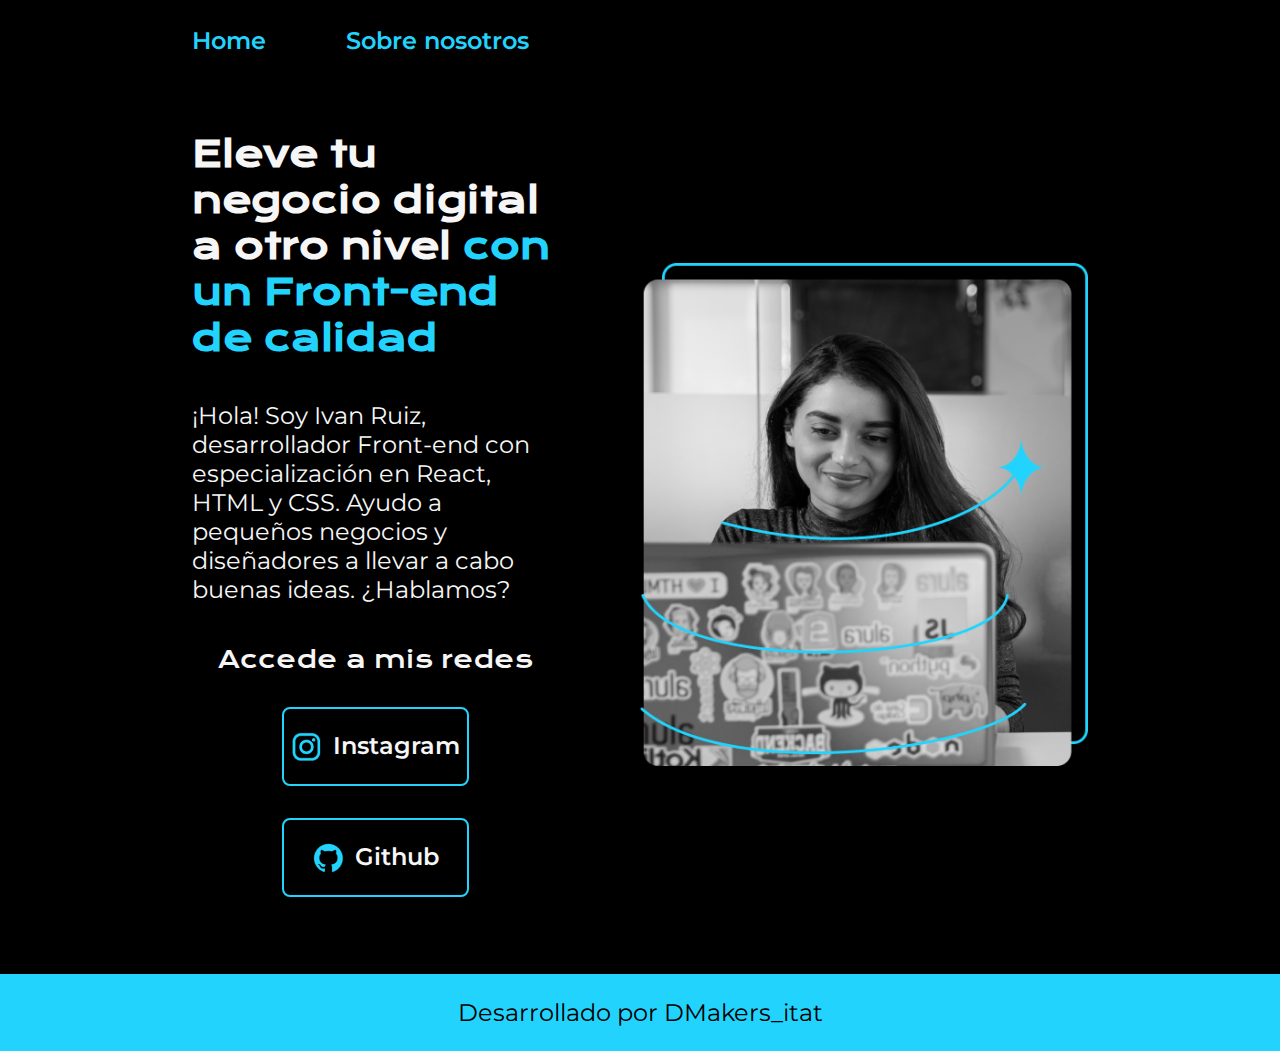
<file: index.html>
<!DOCTYPE html>
<html lang="es-mx">
<head>
    <meta charset="UTF-8">
    <meta name="viewport" content="width=device-width, initial-scale=1.0">
    <title>Pagina de prueba</title>
    <link rel="stylesheet" href="./styles/style.css">
</head>
<body>
    <header class="header">
        <nav class="header__menu">
            <a class="header__menu__link" href="index.html">Home</a>
            <a class="header__menu__link" href="about.html">Sobre nosotros</a>
        </nav>
    </header>
    <main class="presentacion">
        <section class="presentacion__contenido">
        <h1 class="presentacion__contenido__titulo">Eleve tu negocio digital a otro nivel<strong class="titulo-destaque"> con un Front-end de calidad

        </strong></h1>
            <p class="presentacion__contenido__texto">
                ¡Hola! Soy Ivan Ruiz, desarrollador Front-end 
                con especialización en React, HTML y CSS. 
                Ayudo a pequeños negocios y diseñadores a llevar a 
                cabo buenas ideas. ¿Hablamos?
            </p>
            <div class="presentacion__enlaces">
                <h2 class="presentacion__enlaces_subtitulo">Accede a mis redes</h2>
                <a class="presentacion__enlaces__link" href="https://www.instagram.com/">
                    <img src="./assets/instagram.png"> 
                    Instagram</a>
                <a class="presentacion__enlaces__link" href="https://github.com/trending/developers">
                    <img src="./assets/github.png">
                    Github</a>
            </div>
        </section>
        <img class="presentacion__imagen" src="./assets/Imagem.png" alt="Imagen de Ana Garcia trabajando">

    </main>
    <footer class="footer">
        <p>Desarrollado por DMakers_itat</p>
    </footer>

</body>
</html>

<!-- Esto es un comentario y será ignorado  -->

<!-- Esto es un comentario con salto de línea

y también será ignorado  -->
</file>
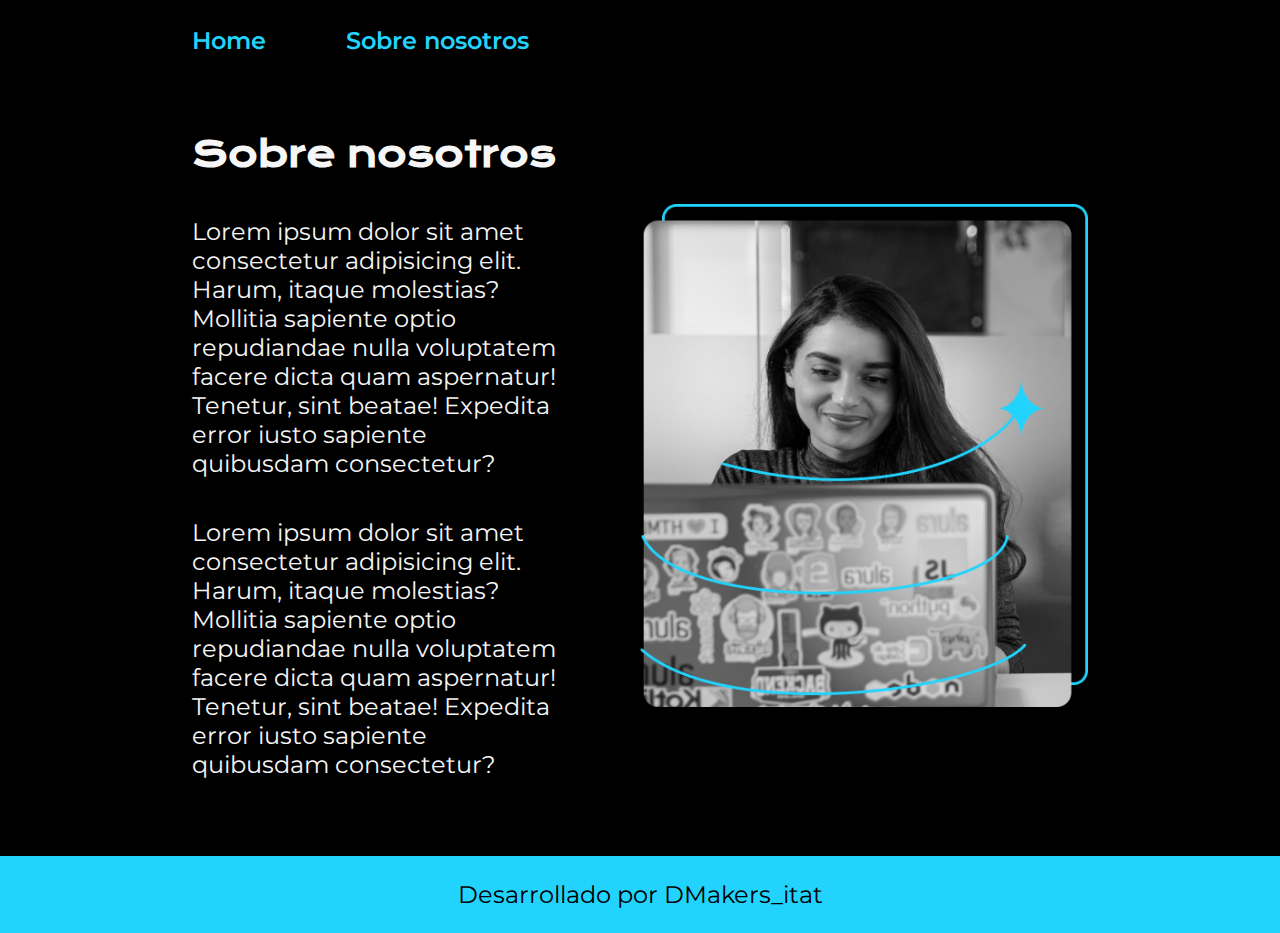
<file: about.html>
<!DOCTYPE html>
<html lang="es-mx">
<head>
    <meta charset="UTF-8">
    <meta name="viewport" content="width=device-width, initial-scale=1.0">
    <title>Sobre nosotros</title>
    <link rel="stylesheet" href="./styles/style.css">
</head>
<body>
    <header class="header">
        <nav class="header__menu">
            <a class="header__menu__link" href="index.html">Home</a>
            <a class="header__menu__link" href="about.html">Sobre nosotros</a>
        </nav>
    </header>

    <main class="presentacion">
        <section class="presentacion__contenido">
            <h1 class="presentacion__contenido__titulo">Sobre nosotros</h1>
            <p class="presentacion__contenido__texto">
                    Lorem ipsum dolor sit amet 
                    consectetur adipisicing elit. 
                    Harum, itaque molestias? Mollitia
                    sapiente optio repudiandae nulla 
                    voluptatem facere dicta quam
                    aspernatur! Tenetur, sint beatae!
                    Expedita error iusto sapiente 
                    quibusdam consectetur?
            </p>
            <p class="presentacion__contenido__texto">
                     Lorem ipsum dolor sit amet 
                    consectetur adipisicing elit. 
                    Harum, itaque molestias? Mollitia
                    sapiente optio repudiandae nulla 
                    voluptatem facere dicta quam
                    aspernatur! Tenetur, sint beatae!
                    Expedita error iusto sapiente 
                    quibusdam consectetur?     
            </p>
        </section>
        <img class="presentacion__imagen" src="./assets/Imagem.png" alt="Imagen de Ana Garcia trabajando">

    </main>
    
    <footer class="footer">
        <p>Desarrollado por DMakers_itat</p>
    </footer>
</body>
</html>
</file>
<file: styles/style.css>
@import url('https://fonts.googleapis.com/css2?family=Krona+One&family=Montserrat:ital,wght@0,100..900;1,100..900&display=swap');

:root{
    --color-primario:#000000;
    --color-secundario:#F6F6F6;
    --color-terciario:#22D4FD;
    --color-hover: #272727;

    --fuente-montserrat: 'Montserrat', sans serif;
    --fuente-krona: 'Krona One', sans serif;
}

*{
    padding: 0;
    margin:0
}

/*
    Podemos ir a colorhunt.com para consultar colores de paletas y esto
    nos permitira rapidamente cambiar de color en nuestras
    paginas web y estilizar de manera eficiente

    eg.
    --color-primario:#<color1>;
    --color-secundario:#<color2>;
    --color-terciario:#<color3>;
    --color-hover: #<color4>;

*/

body {
    background-color:var(--color-primario);
    color: var(--color-secundario);
    height: 100vh;
    box-sizing: border-box;
}

.header{
    padding: 2% 0% 0% 15%;
}

.header__menu{
    display: flex;
    gap: 80px;
}

.header__menu__link{
    font-family: var(--fuente-montserrat);
    font-size: 1.5rem;
    font-weight: 600;
    color: var(--color-terciario);
    text-decoration: none;
}



.titulo-destaque{
    color: var(--color-terciario);
}

.presentacion{
    display: flex;
    align-items: center;
    padding: 6% 15%;
    justify-content: space-between;
    gap: 82px;
}

.presentacion__contenido{
    width: 50%; 
    display: flex;
    flex-direction: column;
    gap: 40px;
}

.presentacion__contenido__titulo{
    font-family: var(--fuente-krona);
    font-size: 2.25rem;

}

.presentacion__contenido__texto{
    font-family: var(--fuente-montserrat);
    font-size: 1.5rem;
}

.presentacion__enlaces{
    display: flex;
    justify-content: space-between;
    flex-direction: column;
    align-items: center;
    gap: 32px;

}

.presentacion__enlaces__link{
    width: 50%;
    text-align: center;
    padding: 21.5px 0;
    border-radius: 8px;
    font-family: var(--fuente-montserrat);
    font-size: 1.5rem;
    font-weight: 600;
    text-decoration: none;
    color: var(--color-secundario);
    border: 2px solid var(--color-terciario);
    display: flex;
    justify-content: center;
    gap: 10px;
}

.presentacion__enlaces__link:hover{
    background-color: var(--color-hover);
}

.presentacion__enlaces_subtitulo{
    font-family: var(--fuente-krona);
    font-size: 1.5rem;
    font-weight: 400;
}

 /* Esto es un comentario en CSS */
    /* 
        Esto es un comentario en CSS con
        salto de línea
    */
.presentacion__imagen{
    width: 50%;
}


.footer{
    background-color: var(--color-terciario);
    padding: 24px;
    color:var(--color-primario);
    text-align: center;
    font-family: var(--fuente-montserrat);
    font-size: 1.5rem;
    font-weight: 400;
}

/* vamos a crear media queries */

@media (max-width: 1200px){
    .presentacion{
        flex-direction: column-reverse; 
        padding: 5%;       
    }

    .presentacion__contenido{
        width: auto; 
        /* auto siempre se adapta al elemento padre*/
        /* otra forma de hacerlo bien es con width:100%, lo cual hace un ajustado automatico al tama;o de la pantalla */
    }

    .header{
        padding: 10% 0% 0% 15%;
    }

    /* Cuando la version desktop ya tiene display: flex o algo similar, no se necesita agregar en la version de media querie*/
    .header__menu{
        justify-content: center;
    }

    


}
</file>
